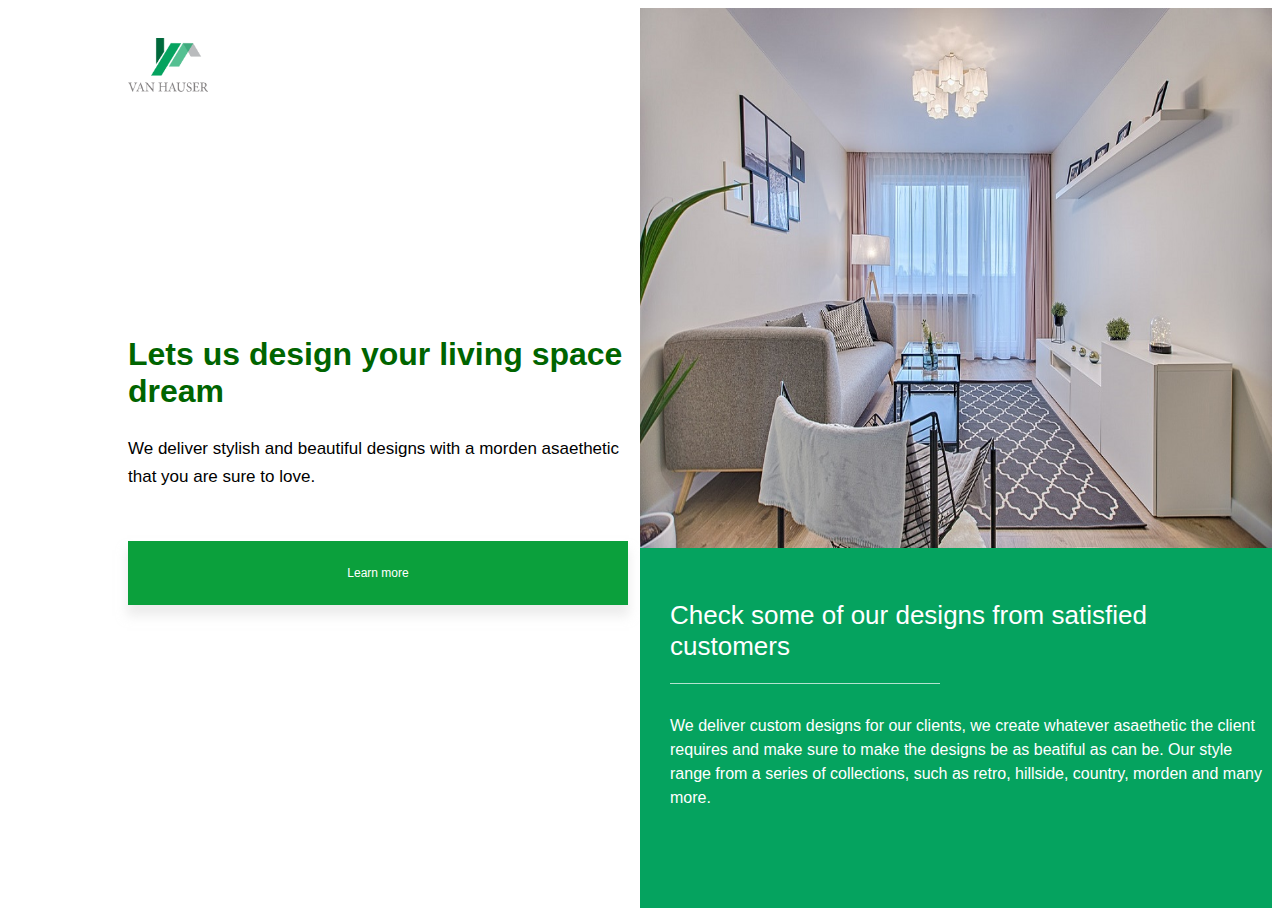
<file: Interior-Decor-template/index.html>
<!DOCTYPE html>

<html>
    <head>
        <meta charset="utf-8">
        <meta http-equiv="X-UA-Compatible" content="IE=edge">
        <title></title>
        <meta name="description" content="">
        <meta name="viewport" content="width=device-width, initial-scale=1">
        <link rel="stylesheet" href="../Interior-Decor-template/CSS/style.css">
    </head>
    
    <body>    
     
        <div class="wrapper">
            <div class="left-col">
                <img src="../Interior-Decor-template/images/logo.png" class="logo">
                <section class="content">
                    <h1>Lets us design your living space dream</h1>
                    <p>
                        We deliver stylish and beautiful designs with a morden asaethetic
                        that you are sure to love.
                    </p>
                    <button type="button">Learn more</button>
                </section>               
            </div>

            <div class="right-col">
                <div class="slider">
                <img src="../Interior-Decor-template/images/pic-1.jpg">
                </div>
                <article class="slider-content">
                <h2>Check some of our designs from satisfied customers</h2>      
                <hr>         
                    <p>
                        We deliver custom designs for our clients, we create whatever asaethetic
                        the client requires and make sure to make the designs be as beatiful as can be.
                        Our style range from a series of collections, such as retro, hillside, country, morden
                        and many more.
                    </p>
                </article>
            </div>

        </div>
        
        
        <script src="" async defer></script>
    </body>
</html>
</file>
<file: Interior-Decor-template/CSS/style.css>
h1, h2{
font-family:'Gill Sans', 'Gill Sans MT', Calibri, 'Trebuchet MS', sans-serif;
}
p{
    font-family:'Segoe UI', Tahoma, Geneva, Verdana, sans-serif;
}
.wrapper{
    display: flex;
    width: 100%;
    height: 100vh;
    flex-wrap: wrap;
}
.left-col, .right-col{
    flex-basis: 50%;
    height: 100vh;
    position: relative;
}
.logo{
    display: block;
    width: 80px;
    margin-top:30px;
    margin-left: 120px;
}
.content {
    max-width: 500px;
    position: absolute;
    top: 50%;
    left: 120px;
    transform: translateY(-50%);
}
.content h1 {
    color: darkgreen ;
    font-size: 60 px;
    line: height 70px;
    margin: 25px 0;
}
.content p{
    color: black;
    font-size:17px;
    line-height: 28px;
    margin-bottom: 50px;
}
button{
    width: 100%;
    border: none;
    background: rgb(11, 160, 60);
    box-shadow: 0px 10px 10px 1px rgba(219, 219, 219, 0.5);
    padding: 25px 0;
    color: white;
    outline: none;
    font-size: 12px;
    cursor: pointer;
}
.slider{
    width: 100%;
    height: 60%;
    display: flex;
}
.slider img{
    width: 100%;
}
.slider-content{
    width: 100%;
    height: 40%;
    background: #05a35f;
    padding-top: 30px;
    padding-left: 30px;
    box-sizing: border-box;
}
.slider-content h2{
    font-size: 26px;
    font-weight: 100;
    color: #fff;
}
.slider-content p{
    color: #fff;
    font-size: 16px;
    line-height: 24px;
    margin-bottom:20px ;
}
hr{
    border:none;
    width: 270px;
    height: 1px;
    background:#b5e3cf;
    margin: 20px 0 30px;
}
</file>
